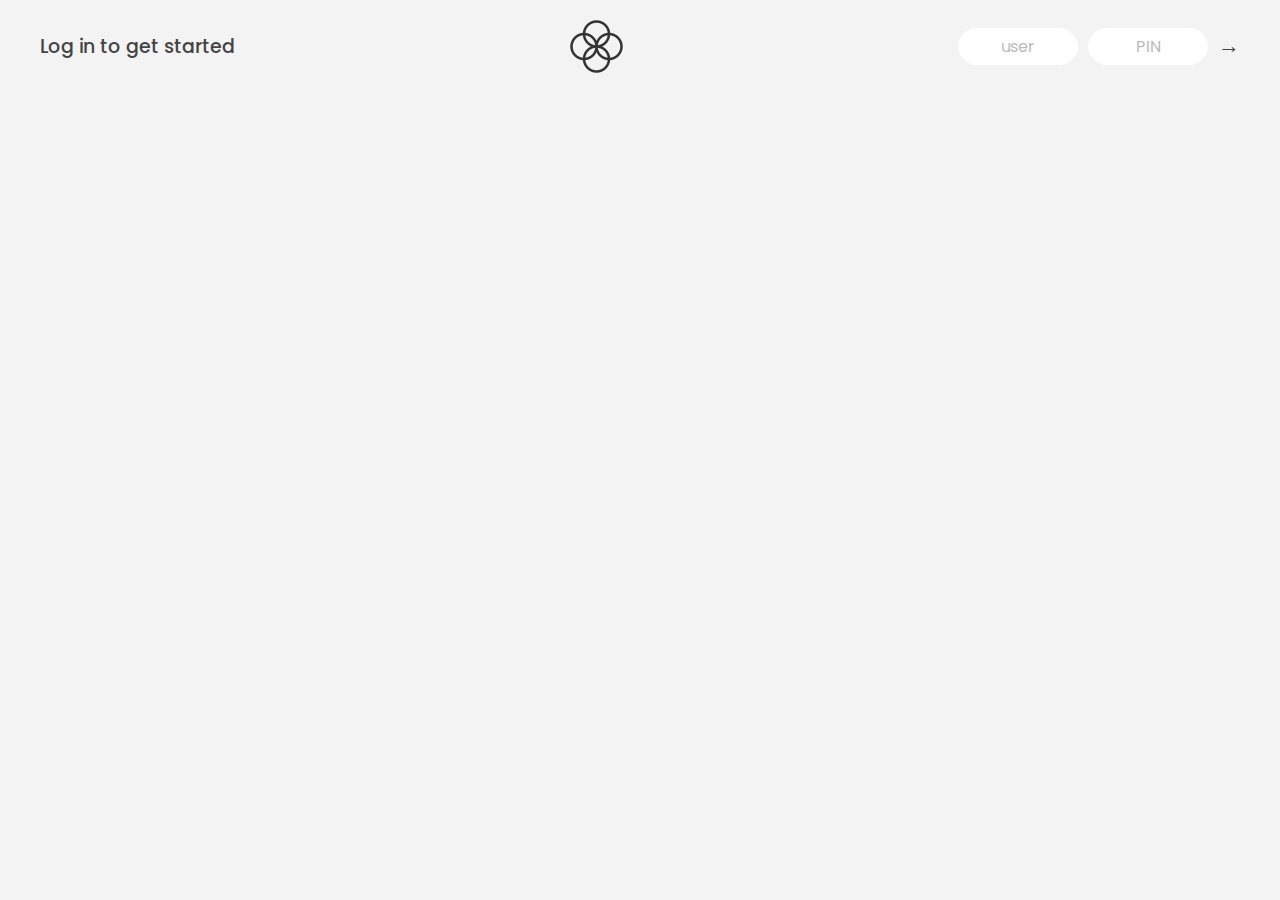
<file: AccountFlowTrackingApp/index.html>
<!DOCTYPE html>
<html lang="en">
  <head>
    <meta charset="UTF-8" />
    <meta name="viewport" content="width=device-width, initial-scale=1.0" />
    <meta http-equiv="X-UA-Compatible" content="ie=edge" />
    <link rel="shortcut icon" type="image/png" href="/icon.png" />

    <link
      href="https://fonts.googleapis.com/css?family=Poppins:400,500,600&display=swap"
      rel="stylesheet"
    />

    <link rel="stylesheet" href="main.css" />
    <title>Bankist</title>
  </head>
  <body>
    <!-- TOP NAVIGATION -->
    <nav>
      <p class="welcome">Log in to get started</p>
      <img src="logo.png" alt="Logo" class="logo" />
      <form class="login">
        <input
          type="text"
          placeholder="user"
          class="login__input login__input--user"
        />
        <!-- In practice, use type="password" -->
        <input
          type="text"
          placeholder="PIN"
          maxlength="4"
          class="login__input login__input--pin"
        />
        <button class="login__btn">&rarr;</button>
      </form>
    </nav>

    <main class="app">
      <!-- BALANCE -->
      <div class="balance">
        <div>
          <p class="balance__label">
            Current balance <span id="username"></span>
          </p>
          <p class="balance__date">
            As of <span class="date">05/03/2037</span>
          </p>
        </div>
        <p class="balance__value">0000€</p>
      </div>

      <!-- MOVEMENTS -->
      <div class="movements">
        <div class="movements__row">
          <div class="movements__type movements__type--deposit">2 deposit</div>
          <div class="movements__date">3 days ago</div>
          <div class="movements__value">4 000€</div>
        </div>
        <div class="movements__row">
          <div class="movements__type movements__type--withdrawal">
            1 withdrawal
          </div>
          <div class="movements__date">24/01/2037</div>
          <div class="movements__value">-378€</div>
        </div>
      </div>

      <!-- SUMMARY -->
      <div class="summary">
        <p class="summary__label">In</p>
        <p class="summary__value summary__value--in">0000€</p>
        <p class="summary__label">Out</p>
        <p class="summary__value summary__value--out">0000€</p>
        <p class="summary__label">Interest</p>
        <p class="summary__value summary__value--interest">0000€</p>
        <button class="btn--sort">&downarrow; SORT</button>
      </div>

      <!-- OPERATION: TRANSFERS -->
      <div class="operation operation--transfer">
        <h2>Transfer money</h2>
        <form class="form form--transfer">
          <input type="text" class="form__input form__input--to" />
          <input type="number" class="form__input form__input--amount" />
          <button class="form__btn form__btn--transfer">&rarr;</button>
          <label class="form__label">Transfer to</label>
          <label class="form__label">Amount</label>
        </form>
      </div>

      <!-- OPERATION: LOAN -->
      <div class="operation operation--loan">
        <h2>Request loan</h2>
        <form class="form form--loan">
          <input type="number" class="form__input form__input--loan-amount" />
          <button class="form__btn form__btn--loan">&rarr;</button>
          <label class="form__label form__label--loan">Amount</label>
        </form>
      </div>

      <!-- OPERATION: CLOSE -->
      <div class="operation operation--close">
        <h2>Close account</h2>
        <form class="form form--close">
          <input type="text" class="form__input form__input--user" />
          <input
            type="text"
            maxlength="6"
            class="form__input form__input--pin"
          />
          <button class="form__btn form__btn--close">&rarr;</button>
          <label class="form__label">Confirm user</label>
          <label class="form__label">Confirm PIN</label>
        </form>
      </div>

      <!-- LOGOUT TIMER -->
      <p class="logout-timer">
        You will be logged out in <span class="timer"></span>
      </p>
    </main>

    <!-- <footer>
      &copy; by Jonas Schmedtmann. Don't claim as your own :)
    </footer> -->

    <script src="main.js"></script>
  </body>
</html>
</file>
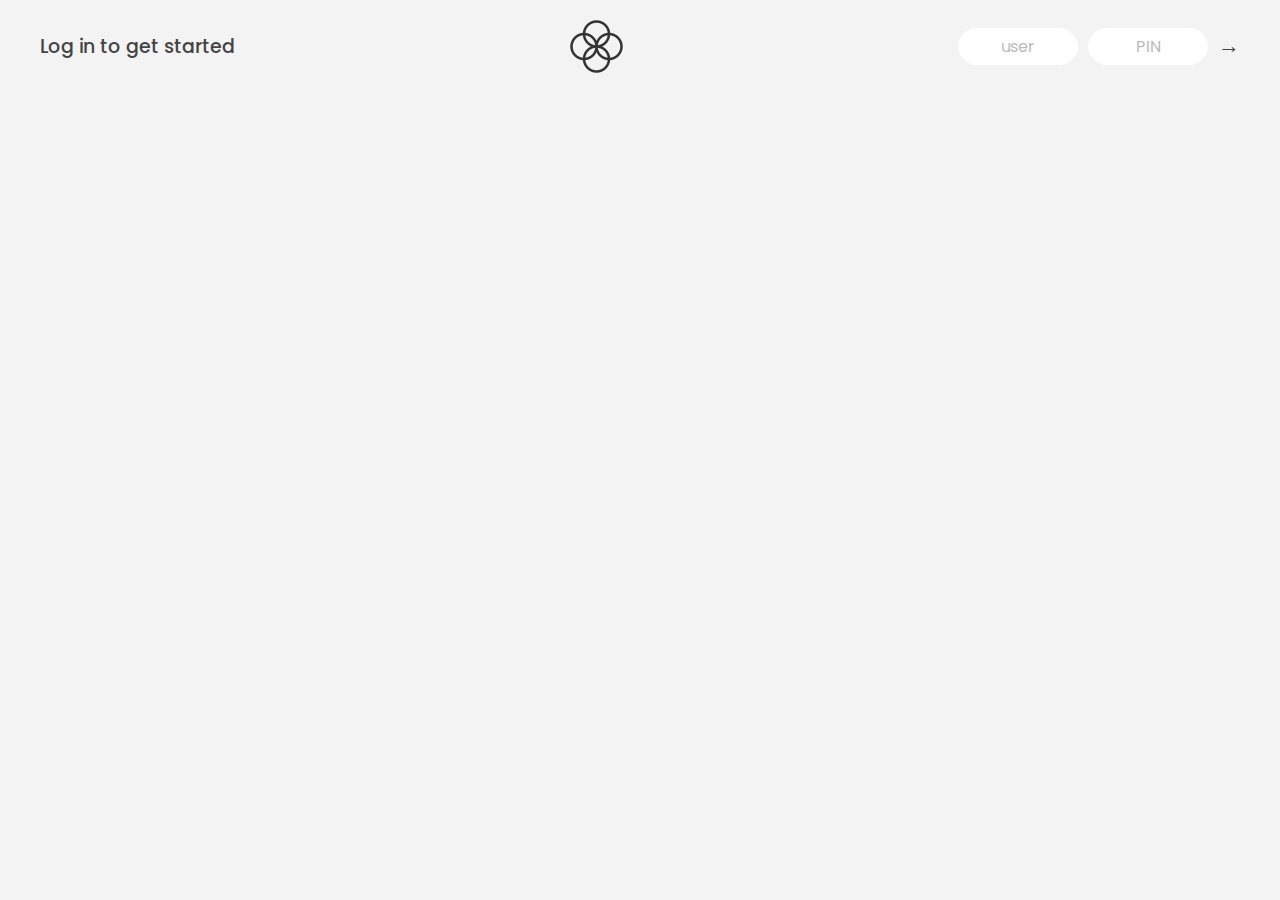
<file: BankingSystemJs/index.html>
<!DOCTYPE html>
<html lang="en">
  <head>
    <meta charset="UTF-8" />
    <meta name="viewport" content="width=device-width, initial-scale=1.0" />
    <meta http-equiv="X-UA-Compatible" content="ie=edge" />
    <link rel="shortcut icon" type="image/png" href="/icon.png" />

    <link
      href="https://fonts.googleapis.com/css?family=Poppins:400,500,600&display=swap"
      rel="stylesheet"
    />

    <link rel="stylesheet" href="main.css" />
    <title>Bankist</title>
  </head>
  <body>
    <!-- TOP NAVIGATION -->
    <nav>
      <p class="welcome">Log in to get started</p>
      <img src="logo.png" alt="Logo" class="logo" />
      <form class="login">
        <input
          type="text"
          placeholder="user"
          class="login__input login__input--user"
        />
        <!-- In practice, use type="password" -->
        <input
          type="text"
          placeholder="PIN"
          maxlength="4"
          class="login__input login__input--pin"
        />
        <button class="login__btn">&rarr;</button>
      </form>
    </nav>

    <main class="app">
      <!-- BALANCE -->
      <div class="balance">
        <div>
          <p class="balance__label">
            Current balance <span id="username"></span>
          </p>
          <p class="balance__date">
            As of <span class="date">05/03/2037</span>
          </p>
        </div>
        <p class="balance__value">0000€</p>
      </div>

      <!-- MOVEMENTS -->
      <div class="movements">
        <div class="movements__row">
          <div class="movements__type movements__type--deposit">2 deposit</div>
          <div class="movements__date">3 days ago</div>
          <div class="movements__value">4 000€</div>
        </div>
        <div class="movements__row">
          <div class="movements__type movements__type--withdrawal">
            1 withdrawal
          </div>
          <div class="movements__date">24/01/2037</div>
          <div class="movements__value">-378€</div>
        </div>
      </div>

      <!-- SUMMARY -->
      <div class="summary">
        <p class="summary__label">In</p>
        <p class="summary__value summary__value--in">0000€</p>
        <p class="summary__label">Out</p>
        <p class="summary__value summary__value--out">0000€</p>
        <p class="summary__label">Interest</p>
        <p class="summary__value summary__value--interest">0000€</p>
        <button class="btn--sort">&downarrow; SORT</button>
      </div>

      <!-- OPERATION: TRANSFERS -->
      <div class="operation operation--transfer">
        <h2>Transfer money</h2>
        <form class="form form--transfer">
          <input type="text" class="form__input form__input--to" />
          <input type="number" class="form__input form__input--amount" />
          <button class="form__btn form__btn--transfer">&rarr;</button>
          <label class="form__label">Transfer to</label>
          <label class="form__label">Amount</label>
        </form>
      </div>

      <!-- OPERATION: LOAN -->
      <div class="operation operation--loan">
        <h2>Request loan</h2>
        <form class="form form--loan">
          <input type="number" class="form__input form__input--loan-amount" />
          <button class="form__btn form__btn--loan">&rarr;</button>
          <label class="form__label form__label--loan">Amount</label>
        </form>
      </div>

      <!-- OPERATION: CLOSE -->
      <div class="operation operation--close">
        <h2>Close account</h2>
        <form class="form form--close">
          <input type="text" class="form__input form__input--user" />
          <input
            type="text"
            maxlength="6"
            class="form__input form__input--pin"
          />
          <button class="form__btn form__btn--close">&rarr;</button>
          <label class="form__label">Confirm user</label>
          <label class="form__label">Confirm PIN</label>
        </form>
      </div>

      <!-- LOGOUT TIMER -->
      <p class="logout-timer">
        You will be logged out in <span class="timer">05:00</span>
      </p>
    </main>

    <!-- <footer>
      &copy; by Jonas Schmedtmann. Don't claim as your own :)
    </footer> -->

    <script src="main.js"></script>
  </body>
</html>
</file>
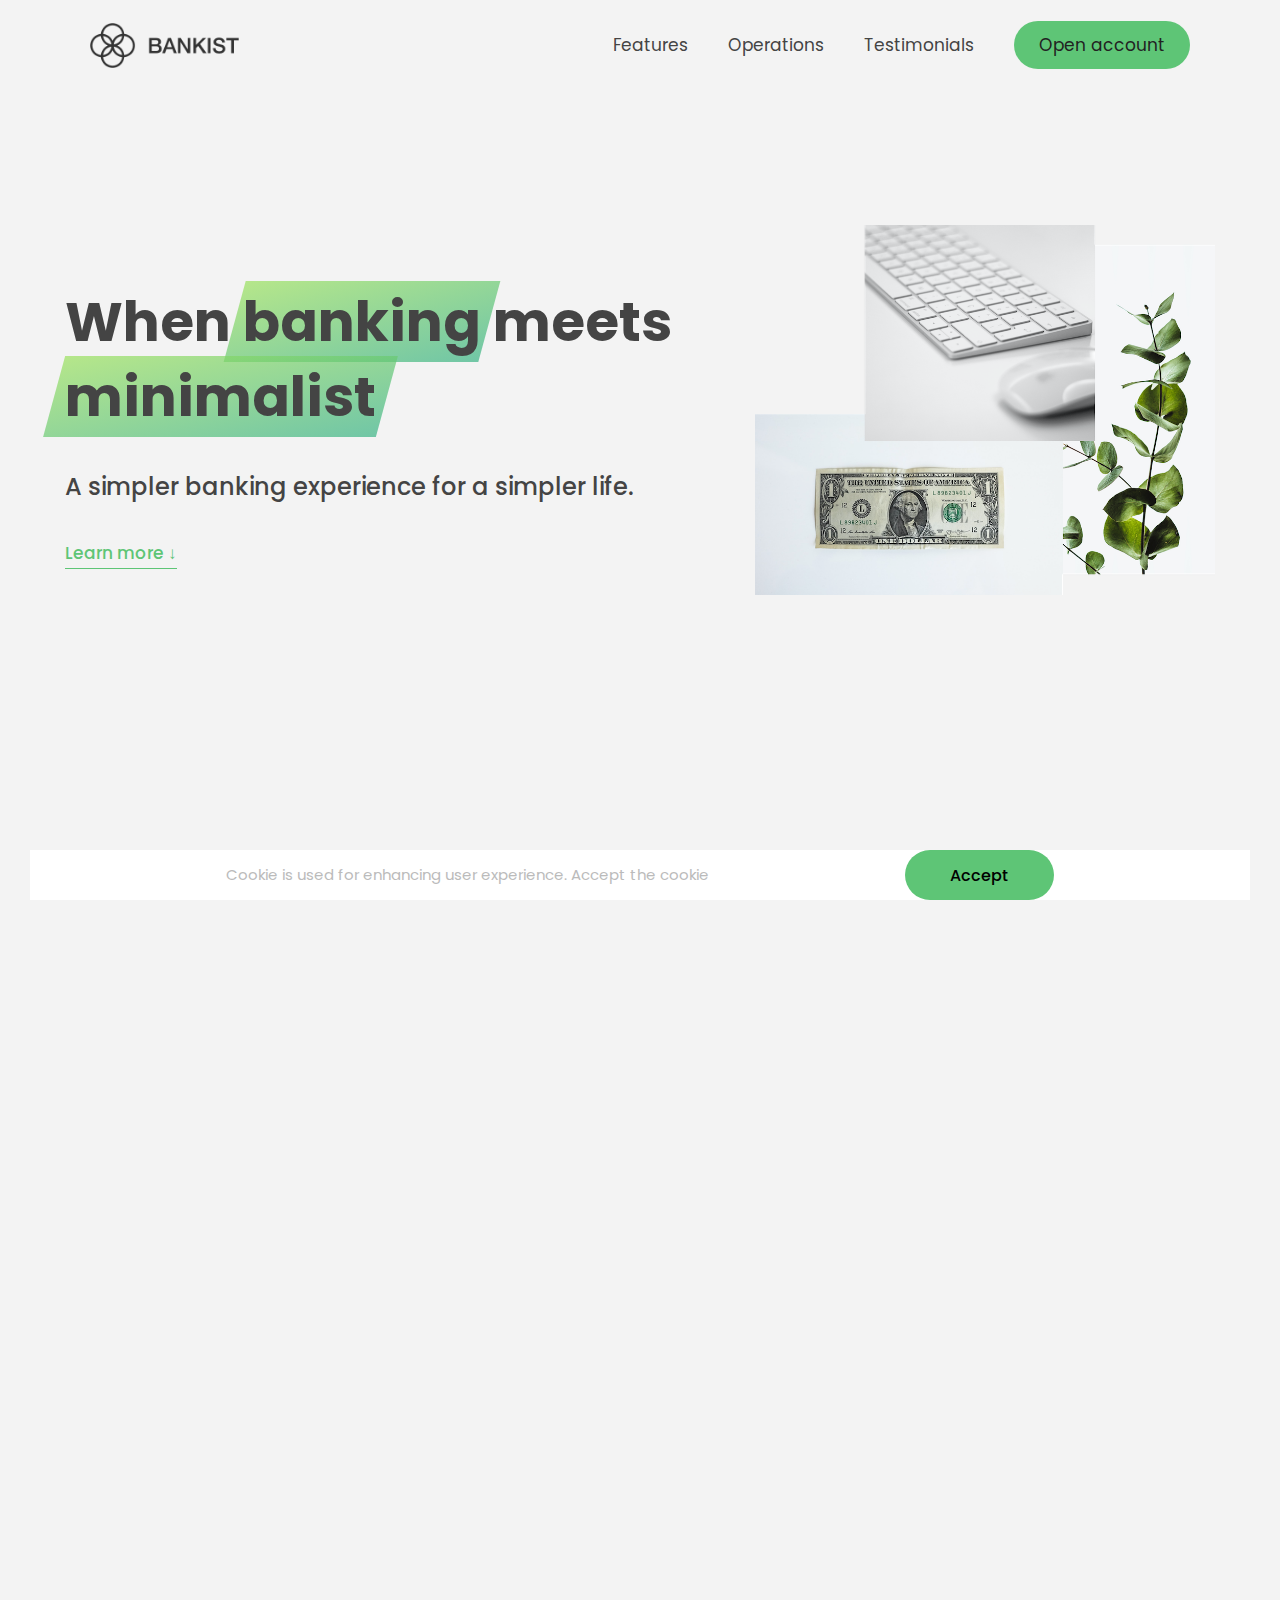
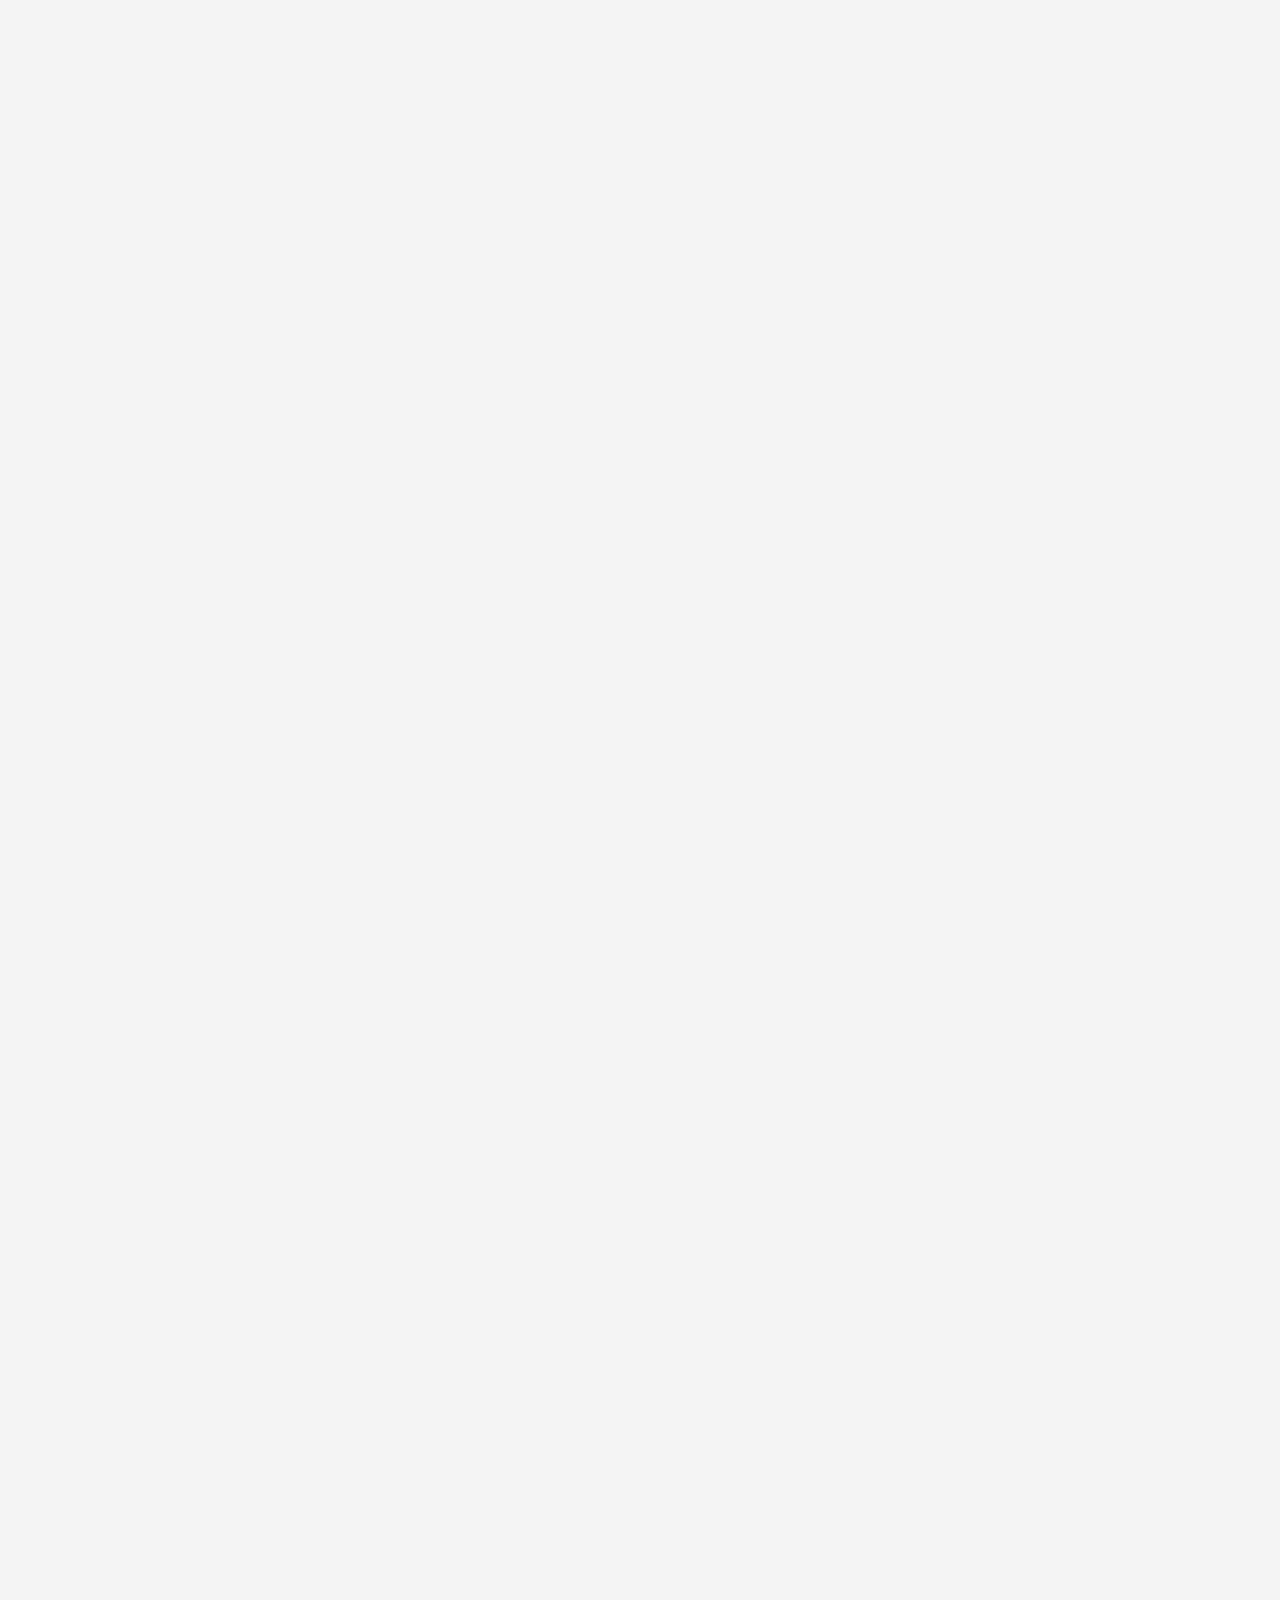
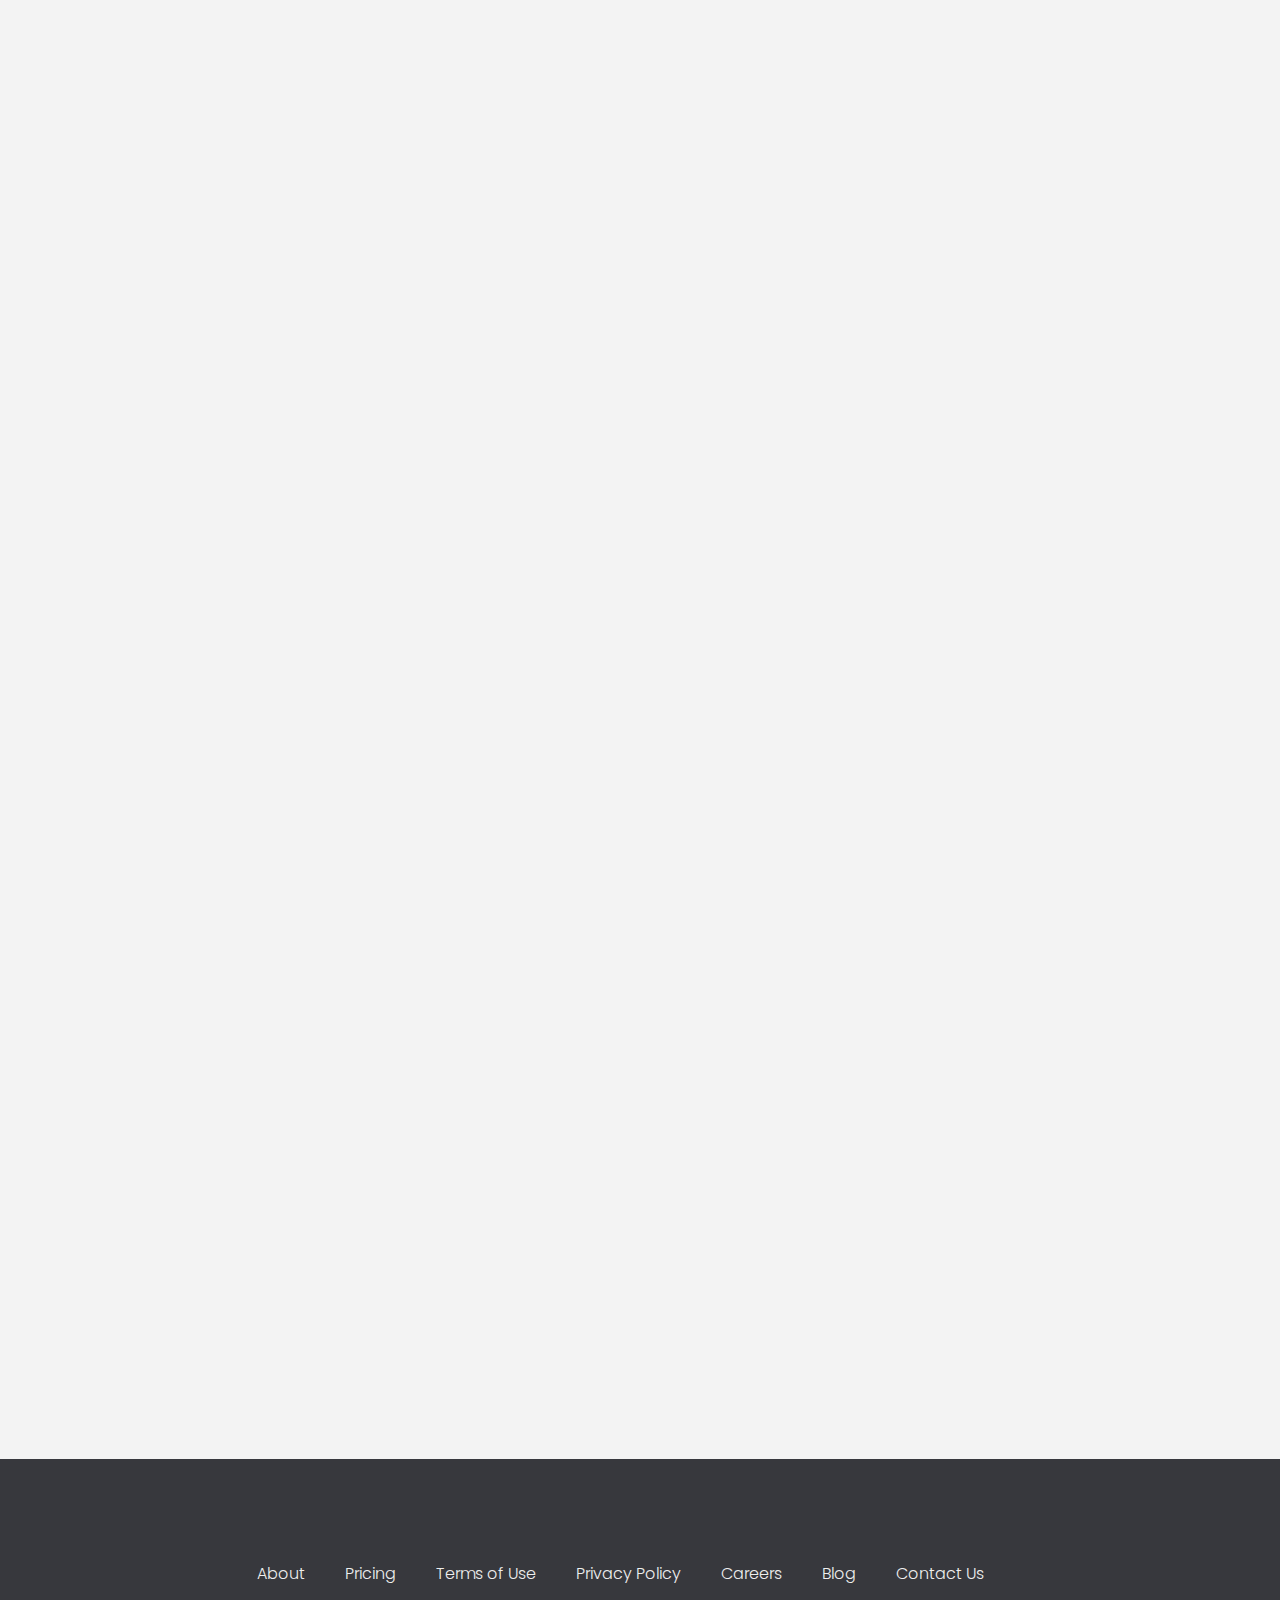
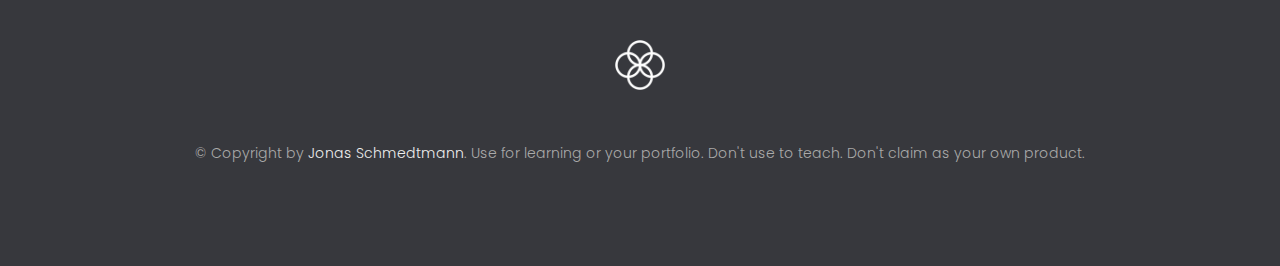
<file: BankistWebApp/index.html>
<!DOCTYPE html>
<html lang="en">
  <head>
    <meta charset="UTF-8" />
    <meta name="viewport" content="width=device-width, initial-scale=1.0" />
    <meta http-equiv="X-UA-Compatible" content="ie=edge" />
    <link rel="shortcut icon" type="image/png" href="img/icon.png" />

    <link
      href="https://fonts.googleapis.com/css?family=Poppins:300,400,500,600&display=swap"
      rel="stylesheet"
    />
    <link rel="stylesheet" href="main.css" />
    <title>Bankist | When Banking meets Minimalist</title>
  </head>
  <body>
    <header class="header">
      <nav class="nav">
        <img
          src="img/logo.png"
          alt="Bankist logo"
          class="nav__logo"
          id="logo"
        />
        <ul class="nav__links">
          <li class="nav__item">
            <a class="nav__link" href="#section--1">Features</a>
          </li>
          <li class="nav__item">
            <a class="nav__link" href="#section--2">Operations</a>
          </li>
          <li class="nav__item">
            <a class="nav__link" href="#section--3">Testimonials</a>
          </li>
          <li class="nav__item">
            <a class="nav__link nav__link--btn btn--show-modal" href="#"
              >Open account</a
            >
          </li>
        </ul>
      </nav>

      <div class="header__title">
        <h1>
          When
          <!-- Green highlight effect -->
          <span class="highlight">banking</span>
          meets<br />
          <span class="highlight">minimalist</span>
        </h1>
        <h4>A simpler banking experience for a simpler life.</h4>
        <button class="btn--text btn--scroll-to">Learn more &DownArrow;</button>
        <img
          src="img/hero.png"
          class="header__img"
          alt="Minimalist bank items"
        />
      </div>
    </header>

    <section class="section" id="section--1">
      <div class="section__title">
        <h2 class="section__description">Features</h2>
        <h3 class="section__header">
          Everything you need in a modern bank and more.
        </h3>
      </div>

      <div class="features">
        <img
          src="img/digital-lazy.jpg"
          data-src="img/digital.jpg"
          alt="Computer"
          class="features__img lazy-img"
        />
        <div class="features__feature">
          <div class="features__icon">
            <svg>
              <use xlink:href="img/icons.svg#icon-monitor"></use>
            </svg>
          </div>
          <h5 class="features__header">100% digital bank</h5>
          <p>
            Lorem ipsum dolor sit amet consectetur adipisicing elit. Unde alias
            sint quos? Accusantium a fugiat porro reiciendis saepe quibusdam
            debitis ducimus.
          </p>
        </div>

        <div class="features__feature">
          <div class="features__icon">
            <svg>
              <use xlink:href="img/icons.svg#icon-trending-up"></use>
            </svg>
          </div>
          <h5 class="features__header">Watch your money grow</h5>
          <p>
            Nesciunt quos autem dolorum voluptates cum dolores dicta fuga
            inventore ab? Nulla incidunt eius numquam sequi iste pariatur
            quibusdam!
          </p>
        </div>
        <img
          src="img/grow-lazy.jpg"
          data-src="img/grow.jpg"
          alt="Plant"
          class="features__img lazy-img"
        />

        <img
          src="img/card-lazy.jpg"
          data-src="img/card.jpg"
          alt="Credit card"
          class="features__img lazy-img"
        />
        <div class="features__feature">
          <div class="features__icon">
            <svg>
              <use xlink:href="img/icons.svg#icon-credit-card"></use>
            </svg>
          </div>
          <h5 class="features__header">Free debit card included</h5>
          <p>
            Quasi, fugit in cumque cupiditate reprehenderit debitis animi enim
            eveniet consequatur odit quam quos possimus assumenda dicta fuga
            inventore ab.
          </p>
        </div>
      </div>
    </section>

    <section class="section" id="section--2">
      <div class="section__title">
        <h2 class="section__description">Operations</h2>
        <h3 class="section__header">
          Everything as simple as possible, but no simpler.
        </h3>
      </div>

      <div class="operations">
        <div class="operations__tab-container">
          <button
            class="btn operations__tab operations__tab--1 operations__tab--active"
            data-tab="1"
          >
            <span>01</span>Instant Transfers
          </button>
          <button class="btn operations__tab operations__tab--2" data-tab="2">
            <span>02</span>Instant Loans
          </button>
          <button class="btn operations__tab operations__tab--3" data-tab="3">
            <span>03</span>Instant Closing
          </button>
        </div>
        <div
          class="operations__content operations__content--1 operations__content--active"
        >
          <div class="operations__icon operations__icon--1">
            <svg>
              <use xlink:href="img/icons.svg#icon-upload"></use>
            </svg>
          </div>
          <h5 class="operations__header">
            Tranfser money to anyone, instantly! No fees, no BS.
          </h5>
          <p>
            Lorem ipsum dolor sit amet, consectetur adipisicing elit, sed do
            eiusmod tempor incididunt ut labore et dolore magna aliqua. Ut enim
            ad minim veniam, quis nostrud exercitation ullamco laboris nisi ut
            aliquip ex ea commodo consequat.
          </p>
        </div>

        <div class="operations__content operations__content--2">
          <div class="operations__icon operations__icon--2">
            <svg>
              <use xlink:href="img/icons.svg#icon-home"></use>
            </svg>
          </div>
          <h5 class="operations__header">
            Buy a home or make your dreams come true, with instant loans.
          </h5>
          <p>
            Duis aute irure dolor in reprehenderit in voluptate velit esse
            cillum dolore eu fugiat nulla pariatur. Excepteur sint occaecat
            cupidatat non proident, sunt in culpa qui officia deserunt mollit
            anim id est laborum.
          </p>
        </div>
        <div class="operations__content operations__content--3">
          <div class="operations__icon operations__icon--3">
            <svg>
              <use xlink:href="img/icons.svg#icon-user-x"></use>
            </svg>
          </div>
          <h5 class="operations__header">
            No longer need your account? No problem! Close it instantly.
          </h5>
          <p>
            Excepteur sint occaecat cupidatat non proident, sunt in culpa qui
            officia deserunt mollit anim id est laborum. Ut enim ad minim
            veniam, quis nostrud exercitation ullamco laboris nisi ut aliquip ex
            ea commodo consequat.
          </p>
        </div>
      </div>
    </section>

    <section class="section" id="section--3">
      <div class="section__title section__title--testimonials">
        <h2 class="section__description">Not sure yet?</h2>
        <h3 class="section__header">
          Millions of Bankists are already making their lifes simpler.
        </h3>
      </div>

      <div class="slider">
        <div class="slide slide--1">
          <div class="testimonial">
            <h5 class="testimonial__header">Best financial decision ever!</h5>
            <blockquote class="testimonial__text">
              Lorem ipsum dolor sit, amet consectetur adipisicing elit.
              Accusantium quas quisquam non? Quas voluptate nulla minima
              deleniti optio ullam nesciunt, numquam corporis et asperiores
              laboriosam sunt, praesentium suscipit blanditiis. Necessitatibus
              id alias reiciendis, perferendis facere pariatur dolore veniam
              autem esse non voluptatem saepe provident nihil molestiae.
            </blockquote>
            <address class="testimonial__author">
              <img src="img/user-1.jpg" alt="" class="testimonial__photo" />
              <h6 class="testimonial__name">Aarav Lynn</h6>
              <p class="testimonial__location">San Francisco, USA</p>
            </address>
          </div>
        </div>

        <div class="slide slide--2">
          <div class="testimonial">
            <h5 class="testimonial__header">
              The last step to becoming a complete minimalist
            </h5>
            <blockquote class="testimonial__text">
              Quisquam itaque deserunt ullam, quia ea repellendus provident,
              ducimus neque ipsam modi voluptatibus doloremque, corrupti
              laborum. Incidunt numquam perferendis veritatis neque repellendus.
              Lorem, ipsum dolor sit amet consectetur adipisicing elit. Illo
              deserunt exercitationem deleniti.
            </blockquote>
            <address class="testimonial__author">
              <img src="img/user-2.jpg" alt="" class="testimonial__photo" />
              <h6 class="testimonial__name">Miyah Miles</h6>
              <p class="testimonial__location">London, UK</p>
            </address>
          </div>
        </div>

        <div class="slide slide--3">
          <div class="testimonial">
            <h5 class="testimonial__header">
              Finally free from old-school banks
            </h5>
            <blockquote class="testimonial__text">
              Debitis, nihil sit minus suscipit magni aperiam vel tenetur
              incidunt commodi architecto numquam omnis nulla autem,
              necessitatibus blanditiis modi similique quidem. Odio aliquam
              culpa dicta beatae quod maiores ipsa minus consequatur error sunt,
              deleniti saepe aliquid quos inventore sequi. Necessitatibus id
              alias reiciendis, perferendis facere.
            </blockquote>
            <address class="testimonial__author">
              <img src="img/user-3.jpg" alt="" class="testimonial__photo" />
              <h6 class="testimonial__name">Francisco Gomes</h6>
              <p class="testimonial__location">Lisbon, Portugal</p>
            </address>
          </div>
        </div>

        <!-- <div class="slide"><img src="img/img-1.jpg" alt="Photo 1" /></div>
        <div class="slide"><img src="img/img-2.jpg" alt="Photo 2" /></div>
        <div class="slide"><img src="img/img-3.jpg" alt="Photo 3" /></div>
        <div class="slide"><img src="img/img-4.jpg" alt="Photo 4" /></div> -->
        <button class="slider__btn slider__btn--left">&larr;</button>
        <button class="slider__btn slider__btn--right">&rarr;</button>
        <div class="dots"></div>
      </div>
    </section>

    <section class="section section--sign-up">
      <div class="section__title">
        <h3 class="section__header">
          The best day to join Bankist was one year ago. The second best is
          today!
        </h3>
      </div>
      <button class="btn btn--show-modal">Open your free account today!</button>
    </section>

    <footer class="footer">
      <ul class="footer__nav">
        <li class="footer__item">
          <a class="footer__link" href="#">About</a>
        </li>
        <li class="footer__item">
          <a class="footer__link" href="#">Pricing</a>
        </li>
        <li class="footer__item">
          <a class="footer__link" href="#">Terms of Use</a>
        </li>
        <li class="footer__item">
          <a class="footer__link" href="#">Privacy Policy</a>
        </li>
        <li class="footer__item">
          <a class="footer__link" href="#">Careers</a>
        </li>
        <li class="footer__item">
          <a class="footer__link" href="#">Blog</a>
        </li>
        <li class="footer__item">
          <a class="footer__link" href="#">Contact Us</a>
        </li>
      </ul>
      <img src="img/icon.png" alt="Logo" class="footer__logo" />
      <p class="footer__copyright">
        &copy; Copyright by
        <a
          class="footer__link twitter-link"
          target="_blank"
          href="https://twitter.com/jonasschmedtman"
          >Jonas Schmedtmann</a
        >. Use for learning or your portfolio. Don't use to teach. Don't claim
        as your own product.
      </p>
    </footer>

    <div class="modal hidden">
      <button class="btn--close-modal">&times;</button>
      <h2 class="modal__header">
        Open your bank account <br />
        in just <span class="highlight">5 minutes</span>
      </h2>
      <form class="modal__form">
        <label>First Name</label>
        <input type="text" />
        <label>Last Name</label>
        <input type="text" />
        <label>Email Address</label>
        <input type="email" />
        <button class="btn">Next step &rarr;</button>
      </form>
    </div>
    <div class="overlay hidden"></div>

    <script src="main.js"></script>
  </body>
</html>
</file>
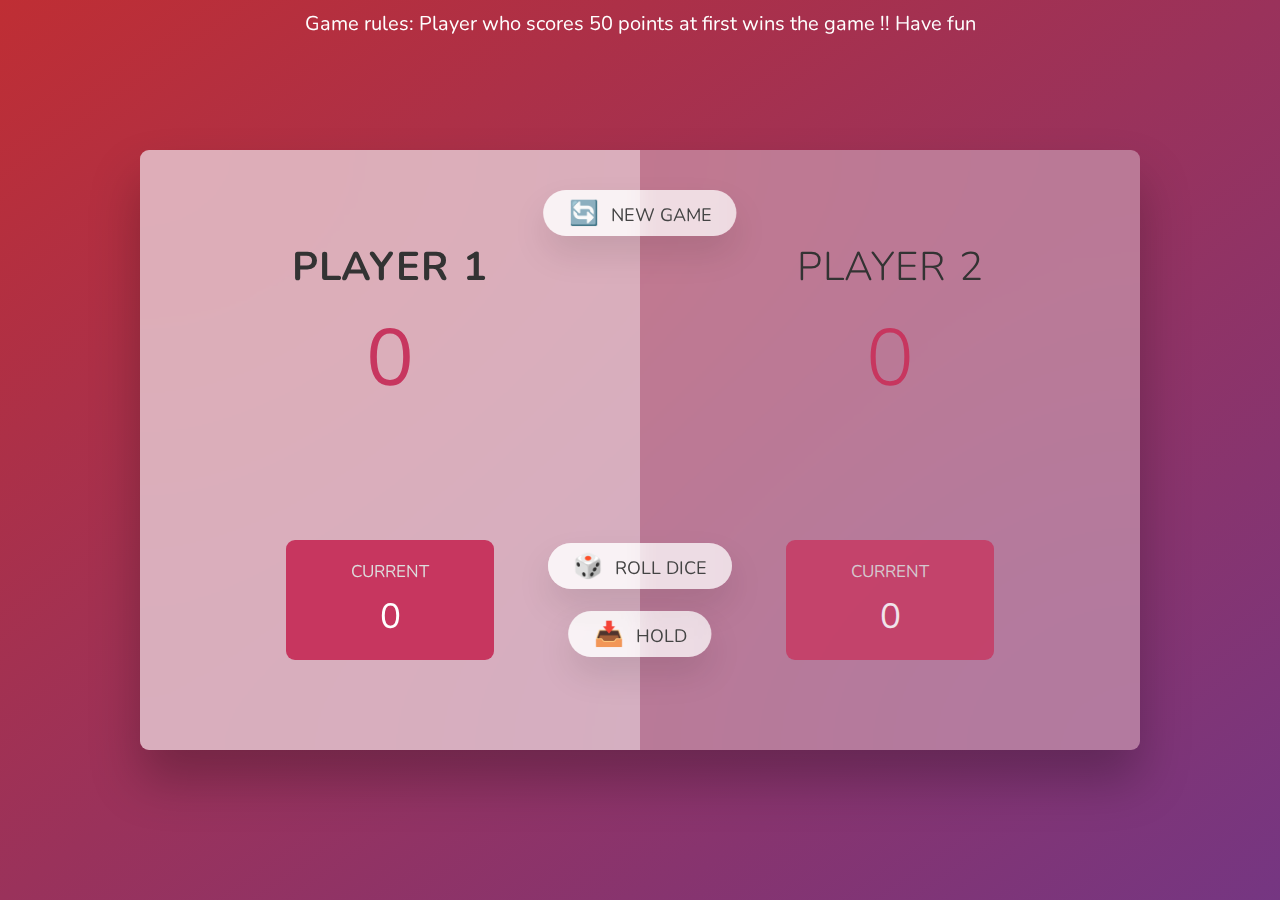
<file: Dice Game/Index.html>
<!DOCTYPE html>
<html lang="en">
  <head>
    <meta charset="UTF-8" />
    <meta name="viewport" content="width=device-width, initial-scale=1.0" />
    <meta http-equiv="X-UA-Compatible" content="ie=edge" />
    <link rel="stylesheet" href="main.css" />
    <title>Pig Game</title>
  </head>
  <body>
    <div class="game-info">
      Game rules: Player who scores 50 points at first wins the game !! Have fun
    </div>
    <main>
      <section class="player player--0 player--active">
        <h2 class="name" id="name--0">Player 1</h2>
        <p class="score" id="score--0">0</p>
        <div class="current">
          <p class="current-label">Current</p>
          <p class="current-score" id="current--0">0</p>
        </div>
      </section>
      <section class="player player--1">
        <h2 class="name" id="name--1">Player 2</h2>
        <p class="score" id="score--1">0</p>
        <div class="current">
          <p class="current-label">Current</p>
          <p class="current-score" id="current--1">0</p>
        </div>
      </section>

      <img src="dice-5.png" alt="Playing dice" class="dice hidden" />
      <button class="btn btn--new">🔄 New game</button>
      <button class="btn btn--roll">🎲 Roll dice</button>
      <button class="btn btn--hold">📥 Hold</button>
      <div class="overlay-div hidden"></div>
      <div class="winner-msg"></div>
    </main>
    <script src="main.js"></script>
  </body>
</html>
</file>
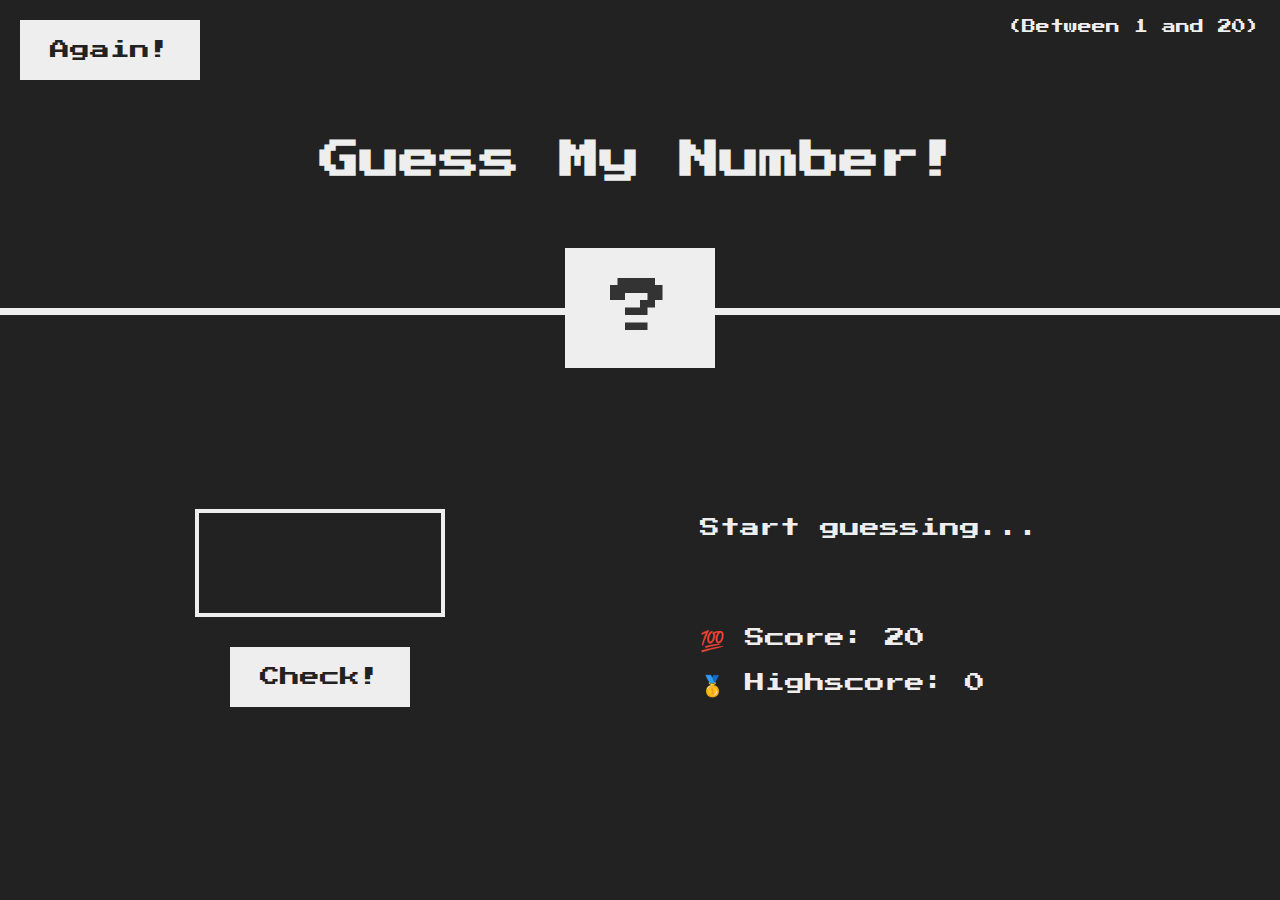
<file: Guess the number/index.html>
<!DOCTYPE html>
<html lang="en">
  <head>
    <meta charset="UTF-8" />
    <meta name="viewport" content="width=device-width, initial-scale=1.0" />
    <meta http-equiv="X-UA-Compatible" content="ie=edge" />
    <link rel="stylesheet" href="main.css" />
    <title>Guess My Number!</title>
  </head>
  <body>
    <header>
      <h1>Guess My Number!</h1>
      <p class="between">(Between 1 and 20)</p>
      <button class="btn again">Again!</button>
      <div class="number">?</div>
    </header>
    <main>
      <section class="left">
        <input type="number" class="guess" />
        <button class="btn check">Check!</button>
      </section>
      <section class="right">
        <p class="message">Start guessing...</p>
        <p class="label-score">💯 Score: <span class="score">20</span></p>
        <p class="label-highscore">
          🥇 Highscore: <span class="highscore">0</span>
        </p>
      </section>
    </main>
    <script src="main.js"></script>
  </body>
</html>
</file>
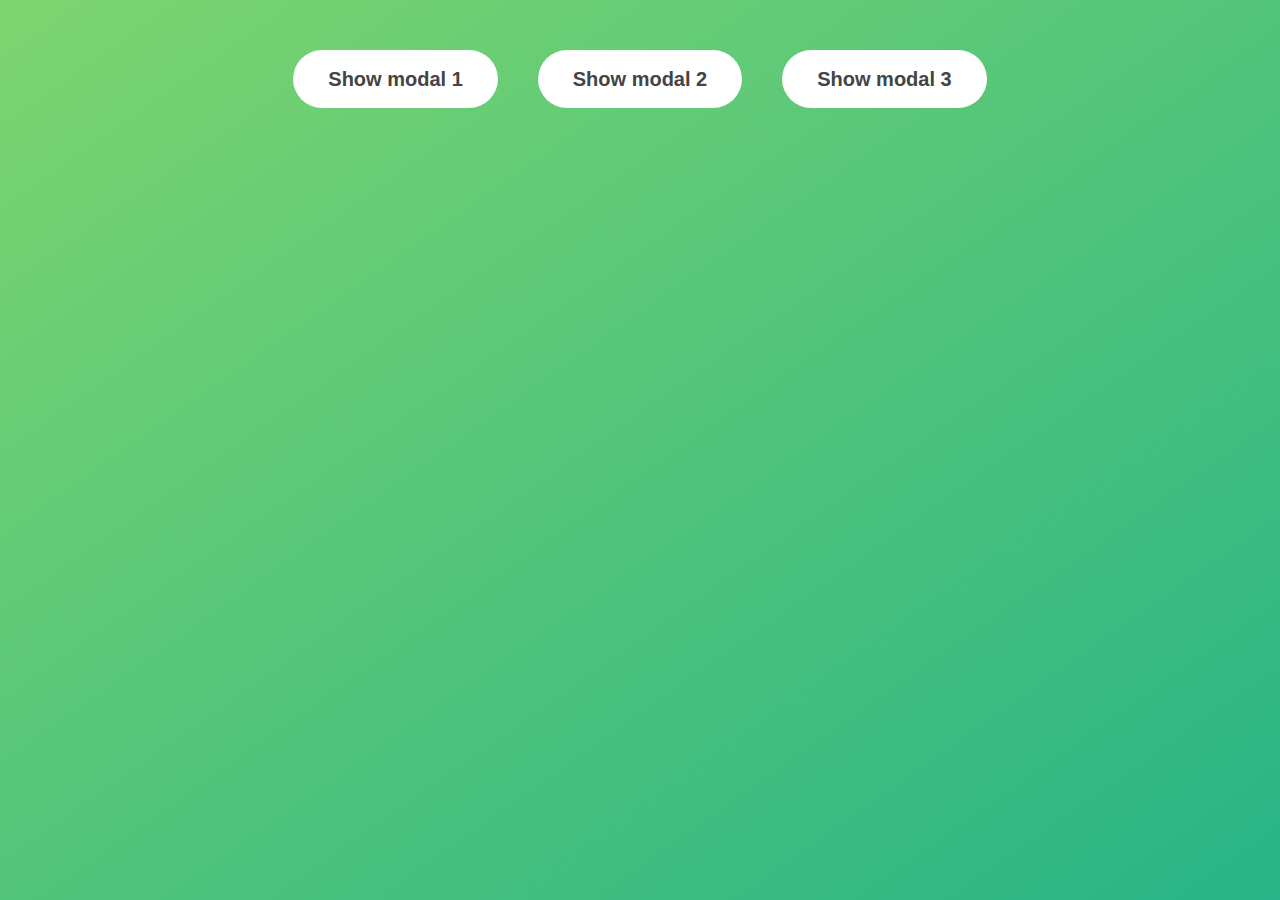
<file: Modal Popup/index.html>
<!DOCTYPE html>
<html lang="en">
  <head>
    <meta charset="UTF-8" />
    <meta name="viewport" content="width=device-width, initial-scale=1.0" />
    <meta http-equiv="X-UA-Compatible" content="ie=edge" />
    <link rel="stylesheet" href="main.css" />
    <title>Modal window</title>
  </head>
  <body>
    <button class="show-modal">Show modal 1</button>
    <button class="show-modal">Show modal 2</button>
    <button class="show-modal">Show modal 3</button>

    <div class="modal hidden">
      <button class="close-modal">&times;</button>
      <h1>I'm a modal window 😍</h1>
      <p>
        Lorem ipsum dolor sit amet, consectetur adipisicing elit, sed do eiusmod
        tempor incididunt ut labore et dolore magna aliqua. Ut enim ad minim
        veniam, quis nostrud exercitation ullamco laboris nisi ut aliquip ex ea
        commodo consequat. Duis aute irure dolor in reprehenderit in voluptate
        velit esse cillum dolore eu fugiat nulla pariatur. Excepteur sint
        occaecat cupidatat non proident, sunt in culpa qui officia deserunt
        mollit anim id est laborum.
      </p>
    </div>
    <div class="overlay hidden"></div>

    <script src="main.js"></script>
  </body>
</html>
</file>
<file: AccountFlowTrackingApp/main.css>
/*
 * Use this CSS to learn some intersting techniques,
 * in case you're wondering how I built the UI.
 * Have fun! 😁
 */

* {
  margin: 0;
  padding: 0;
  box-sizing: inherit;
}

html {
  font-size: 62.5%;
  box-sizing: border-box;
}

body {
  font-family: "Poppins", sans-serif;
  color: #444;
  background-color: #f3f3f3;
  height: 100vh;
  padding: 2rem;
}

nav {
  display: flex;
  justify-content: space-between;
  align-items: center;
  padding: 0 2rem;
}

.welcome {
  font-size: 1.9rem;
  font-weight: 500;
}

.logo {
  height: 5.25rem;
}

.login {
  display: flex;
}

.login__input {
  border: none;
  padding: 0.5rem 2rem;
  font-size: 1.6rem;
  font-family: inherit;
  text-align: center;
  width: 12rem;
  border-radius: 10rem;
  margin-right: 1rem;
  color: inherit;
  border: 1px solid #fff;
  transition: all 0.3s;
}

.login__input:focus {
  outline: none;
  border: 1px solid #ccc;
}

.login__input::placeholder {
  color: #bbb;
}

.login__btn {
  border: none;
  background: none;
  font-size: 2.2rem;
  color: inherit;
  cursor: pointer;
  transition: all 0.3s;
}

.login__btn:hover,
.login__btn:focus,
.btn--sort:hover,
.btn--sort:focus {
  outline: none;
  color: #777;
}

/* MAIN */
.app {
  position: relative;
  max-width: 100rem;
  margin: 4rem auto;
  display: grid;
  grid-template-columns: 4fr 3fr;
  grid-template-rows: auto repeat(3, 15rem) auto;
  gap: 2rem;

  /* NOTE This creates the fade in/out anumation */
  opacity: 0;
  transition: all 1s;
}

.balance {
  grid-column: 1 / span 2;
  display: flex;
  align-items: flex-end;
  justify-content: space-between;
  margin-bottom: 2rem;
}

.balance__label {
  font-size: 2.2rem;
  font-weight: 500;
  margin-bottom: -0.2rem;
}

.balance__date {
  font-size: 1.4rem;
  color: #888;
}

.balance__value {
  font-size: 4.5rem;
  font-weight: 400;
}

/* MOVEMENTS */
.movements {
  grid-row: 2 / span 3;
  background-color: #fff;
  border-radius: 1rem;
  overflow: scroll;
}

.movements__row {
  padding: 2.25rem 4rem;
  display: flex;
  align-items: center;
  border-bottom: 1px solid #eee;
}

.movements__type {
  font-size: 1.1rem;
  text-transform: uppercase;
  font-weight: 500;
  color: #fff;
  padding: 0.1rem 1rem;
  border-radius: 10rem;
  margin-right: 2rem;
}

.movements__date {
  font-size: 1.1rem;
  text-transform: uppercase;
  font-weight: 500;
  color: #666;
}

.movements__type--deposit {
  background-image: linear-gradient(to top left, #39b385, #9be15d);
}

.movements__type--withdrawal {
  background-image: linear-gradient(to top left, #e52a5a, #ff585f);
}

.movements__value {
  font-size: 1.7rem;
  margin-left: auto;
}

/* SUMMARY */
.summary {
  grid-row: 5 / 6;
  display: flex;
  align-items: baseline;
  padding: 0 0.3rem;
  margin-top: 1rem;
}

.summary__label {
  font-size: 1.2rem;
  font-weight: 500;
  text-transform: uppercase;
  margin-right: 0.8rem;
}

.summary__value {
  font-size: 2.2rem;
  margin-right: 2.5rem;
}

.summary__value--in,
.summary__value--interest {
  color: #66c873;
}

.summary__value--out {
  color: #f5465d;
}

.btn--sort {
  margin-left: auto;
  border: none;
  background: none;
  font-size: 1.3rem;
  font-weight: 500;
  cursor: pointer;
}

/* OPERATIONS */
.operation {
  border-radius: 1rem;
  padding: 3rem 4rem;
  color: #333;
}

.operation--transfer {
  background-image: linear-gradient(to top left, #ffb003, #ffcb03);
}

.operation--loan {
  background-image: linear-gradient(to top left, #39b385, #9be15d);
}

.operation--close {
  background-image: linear-gradient(to top left, #e52a5a, #ff585f);
}

h2 {
  margin-bottom: 1.5rem;
  font-size: 1.7rem;
  font-weight: 600;
  color: #333;
}

.form {
  display: grid;
  grid-template-columns: 2.5fr 2.5fr 1fr;
  grid-template-rows: auto auto;
  gap: 0.4rem 1rem;
}

/* Exceptions for interst */
.form.form--loan {
  grid-template-columns: 2.5fr 1fr 2.5fr;
}
.form__label--loan {
  grid-row: 2;
}
/* End exceptions */

.form__input {
  width: 100%;
  border: none;
  background-color: rgba(255, 255, 255, 0.4);
  font-family: inherit;
  font-size: 1.5rem;
  text-align: center;
  color: #333;
  padding: 0.3rem 1rem;
  border-radius: 0.7rem;
  transition: all 0.3s;
}

.form__input:focus {
  outline: none;
  background-color: rgba(255, 255, 255, 0.6);
}

.form__label {
  font-size: 1.3rem;
  text-align: center;
}

.form__btn {
  border: none;
  border-radius: 0.7rem;
  font-size: 1.8rem;
  background-color: #fff;
  cursor: pointer;
  transition: all 0.3s;
}

.form__btn:focus {
  outline: none;
  background-color: rgba(255, 255, 255, 0.8);
}

.logout-timer {
  padding: 0 0.3rem;
  margin-top: 1.9rem;
  text-align: right;
  font-size: 1.25rem;
}

.timer {
  font-weight: 600;
}
</file>
<file: BankingSystemJs/main.css>
/*
 * Use this CSS to learn some intersting techniques,
 * in case you're wondering how I built the UI.
 * Have fun! 😁
 */

* {
  margin: 0;
  padding: 0;
  box-sizing: inherit;
}

html {
  font-size: 62.5%;
  box-sizing: border-box;
}

body {
  font-family: "Poppins", sans-serif;
  color: #444;
  background-color: #f3f3f3;
  height: 100vh;
  padding: 2rem;
}

nav {
  display: flex;
  justify-content: space-between;
  align-items: center;
  padding: 0 2rem;
}

.welcome {
  font-size: 1.9rem;
  font-weight: 500;
}

.logo {
  height: 5.25rem;
}

.login {
  display: flex;
}

.login__input {
  border: none;
  padding: 0.5rem 2rem;
  font-size: 1.6rem;
  font-family: inherit;
  text-align: center;
  width: 12rem;
  border-radius: 10rem;
  margin-right: 1rem;
  color: inherit;
  border: 1px solid #fff;
  transition: all 0.3s;
}

.login__input:focus {
  outline: none;
  border: 1px solid #ccc;
}

.login__input::placeholder {
  color: #bbb;
}

.login__btn {
  border: none;
  background: none;
  font-size: 2.2rem;
  color: inherit;
  cursor: pointer;
  transition: all 0.3s;
}

.login__btn:hover,
.login__btn:focus,
.btn--sort:hover,
.btn--sort:focus {
  outline: none;
  color: #777;
}

/* MAIN */
.app {
  position: relative;
  max-width: 100rem;
  margin: 4rem auto;
  display: grid;
  grid-template-columns: 4fr 3fr;
  grid-template-rows: auto repeat(3, 15rem) auto;
  gap: 2rem;

  /* NOTE This creates the fade in/out anumation */
  opacity: 0;
  transition: all 1s;
}

.balance {
  grid-column: 1 / span 2;
  display: flex;
  align-items: flex-end;
  justify-content: space-between;
  margin-bottom: 2rem;
}

.balance__label {
  font-size: 2.2rem;
  font-weight: 500;
  margin-bottom: -0.2rem;
}

.balance__date {
  font-size: 1.4rem;
  color: #888;
}

.balance__value {
  font-size: 4.5rem;
  font-weight: 400;
}

/* MOVEMENTS */
.movements {
  grid-row: 2 / span 3;
  background-color: #fff;
  border-radius: 1rem;
  overflow: scroll;
}

.movements__row {
  padding: 2.25rem 4rem;
  display: flex;
  align-items: center;
  border-bottom: 1px solid #eee;
}

.movements__type {
  font-size: 1.1rem;
  text-transform: uppercase;
  font-weight: 500;
  color: #fff;
  padding: 0.1rem 1rem;
  border-radius: 10rem;
  margin-right: 2rem;
}

.movements__date {
  font-size: 1.1rem;
  text-transform: uppercase;
  font-weight: 500;
  color: #666;
}

.movements__type--deposit {
  background-image: linear-gradient(to top left, #39b385, #9be15d);
}

.movements__type--withdrawal {
  background-image: linear-gradient(to top left, #e52a5a, #ff585f);
}

.movements__value {
  font-size: 1.7rem;
  margin-left: auto;
}

/* SUMMARY */
.summary {
  grid-row: 5 / 6;
  display: flex;
  align-items: baseline;
  padding: 0 0.3rem;
  margin-top: 1rem;
}

.summary__label {
  font-size: 1.2rem;
  font-weight: 500;
  text-transform: uppercase;
  margin-right: 0.8rem;
}

.summary__value {
  font-size: 2.2rem;
  margin-right: 2.5rem;
}

.summary__value--in,
.summary__value--interest {
  color: #66c873;
}

.summary__value--out {
  color: #f5465d;
}

.btn--sort {
  margin-left: auto;
  border: none;
  background: none;
  font-size: 1.3rem;
  font-weight: 500;
  cursor: pointer;
}

/* OPERATIONS */
.operation {
  border-radius: 1rem;
  padding: 3rem 4rem;
  color: #333;
}

.operation--transfer {
  background-image: linear-gradient(to top left, #ffb003, #ffcb03);
}

.operation--loan {
  background-image: linear-gradient(to top left, #39b385, #9be15d);
}

.operation--close {
  background-image: linear-gradient(to top left, #e52a5a, #ff585f);
}

h2 {
  margin-bottom: 1.5rem;
  font-size: 1.7rem;
  font-weight: 600;
  color: #333;
}

.form {
  display: grid;
  grid-template-columns: 2.5fr 2.5fr 1fr;
  grid-template-rows: auto auto;
  gap: 0.4rem 1rem;
}

/* Exceptions for interst */
.form.form--loan {
  grid-template-columns: 2.5fr 1fr 2.5fr;
}
.form__label--loan {
  grid-row: 2;
}
/* End exceptions */

.form__input {
  width: 100%;
  border: none;
  background-color: rgba(255, 255, 255, 0.4);
  font-family: inherit;
  font-size: 1.5rem;
  text-align: center;
  color: #333;
  padding: 0.3rem 1rem;
  border-radius: 0.7rem;
  transition: all 0.3s;
}

.form__input:focus {
  outline: none;
  background-color: rgba(255, 255, 255, 0.6);
}

.form__label {
  font-size: 1.3rem;
  text-align: center;
}

.form__btn {
  border: none;
  border-radius: 0.7rem;
  font-size: 1.8rem;
  background-color: #fff;
  cursor: pointer;
  transition: all 0.3s;
}

.form__btn:focus {
  outline: none;
  background-color: rgba(255, 255, 255, 0.8);
}

.logout-timer {
  padding: 0 0.3rem;
  margin-top: 1.9rem;
  text-align: right;
  font-size: 1.25rem;
}

.timer {
  font-weight: 600;
}
</file>
<file: BankistWebApp/main.css>
/* The page is NOT responsive. You can implement responsiveness yourself if you wanna have some fun 😃 */

:root {
  --color-primary: #5ec576;
  --color-secondary: #ffcb03;
  --color-tertiary: #ff585f;
  --color-primary-darker: #4bbb7d;
  --color-secondary-darker: #ffbb00;
  --color-tertiary-darker: #fd424b;
  --color-primary-opacity: #5ec5763a;
  --color-secondary-opacity: #ffcd0331;
  --color-tertiary-opacity: #ff58602d;
  --gradient-primary: linear-gradient(to top left, #39b385, #9be15d);
  --gradient-secondary: linear-gradient(to top left, #ffb003, #ffcb03);
}

* {
  margin: 0;
  padding: 0;
  box-sizing: inherit;
}

html {
  font-size: 62.5%;
  box-sizing: border-box;
}

body {
  font-family: "Poppins", sans-serif;
  font-weight: 300;
  color: #444;
  line-height: 1.9;
  background-color: #f3f3f3;
}

/* GENERAL ELEMENTS */
.section {
  padding: 15rem 3rem;
  border-top: 1px solid #ddd;

  transition: transform 1s, opacity 1s;
}

.section--hidden {
  opacity: 0;
  transform: translateY(8rem);
}

.section__title {
  max-width: 80rem;
  margin: 0 auto 8rem auto;
}

.section__description {
  font-size: 1.8rem;
  font-weight: 600;
  text-transform: uppercase;
  color: var(--color-primary);
  margin-bottom: 1rem;
}

.section__header {
  font-size: 4rem;
  line-height: 1.3;
  font-weight: 500;
}

.btn {
  display: inline-block;
  background-color: var(--color-primary);
  font-size: 1.6rem;
  font-family: inherit;
  font-weight: 500;
  border: none;
  padding: 1.25rem 4.5rem;
  border-radius: 10rem;
  cursor: pointer;
  transition: all 0.3s;
}

.btn:hover {
  background-color: var(--color-primary-darker);
}

.btn--text {
  display: inline-block;
  background: none;
  font-size: 1.7rem;
  font-family: inherit;
  font-weight: 500;
  color: var(--color-primary);
  border: none;
  border-bottom: 1px solid currentColor;
  padding-bottom: 2px;
  cursor: pointer;
  transition: all 0.3s;
}

p {
  color: #666;
}

/* This is BAD for accessibility! Don't do in the real world! */
button:focus {
  outline: none;
}

img {
  transition: filter 0.5s;
}

.lazy-img {
  filter: blur(20px);
}

/* NAVIGATION */
.nav {
  display: flex;
  justify-content: space-between;
  align-items: center;
  height: 9rem;
  width: 100%;
  padding: 0 6rem;
  z-index: 100;
}

/* nav and stickly class at the same time */
.nav.sticky {
  position: fixed;
  background-color: rgba(255, 255, 255, 0.95);
}

.nav__logo {
  height: 4.5rem;
  transition: all 0.3s;
}

.nav__links {
  display: flex;
  align-items: center;
  list-style: none;
}

.nav__item {
  margin-left: 4rem;
}

.nav__link:link,
.nav__link:visited {
  font-size: 1.7rem;
  font-weight: 400;
  color: inherit;
  text-decoration: none;
  display: block;
  transition: all 0.3s;
}

.nav__link--btn:link,
.nav__link--btn:visited {
  padding: 0.8rem 2.5rem;
  border-radius: 3rem;
  background-color: var(--color-primary);
  color: #222;
}

.nav__link--btn:hover,
.nav__link--btn:active {
  color: inherit;
  background-color: var(--color-primary-darker);
  color: #333;
}

/* HEADER */
.header {
  padding: 0 3rem;
  height: 100vh;
  display: flex;
  flex-direction: column;
  align-items: center;
}

.header__title {
  flex: 1;

  max-width: 115rem;
  display: grid;
  grid-template-columns: 3fr 2fr;
  row-gap: 3rem;
  align-content: center;
  justify-content: center;

  align-items: start;
  justify-items: start;
}

h1 {
  font-size: 5.5rem;
  line-height: 1.35;
}

h4 {
  font-size: 2.4rem;
  font-weight: 500;
}

.header__img {
  width: 100%;
  grid-column: 2 / 3;
  grid-row: 1 / span 4;
  transform: translateY(-6rem);
}

.highlight {
  position: relative;
}

.highlight::after {
  display: block;
  content: "";
  position: absolute;
  bottom: 0;
  left: 0;
  height: 100%;
  width: 100%;
  z-index: -1;
  opacity: 0.7;
  transform: scale(1.07, 1.05) skewX(-15deg);
  background-image: var(--gradient-primary);
}

/* FEATURES */
.features {
  display: grid;
  grid-template-columns: 1fr 1fr;
  gap: 4rem;
  margin: 0 12rem;
}

.features__img {
  width: 100%;
}

.features__feature {
  align-self: center;
  justify-self: center;
  width: 70%;
  font-size: 1.5rem;
}

.features__icon {
  display: flex;
  align-items: center;
  justify-content: center;
  background-color: var(--color-primary-opacity);
  height: 5.5rem;
  width: 5.5rem;
  border-radius: 50%;
  margin-bottom: 2rem;
}

.features__icon svg {
  height: 2.5rem;
  width: 2.5rem;
  fill: var(--color-primary);
}

.features__header {
  font-size: 2rem;
  margin-bottom: 1rem;
}

/* OPERATIONS */
.operations {
  max-width: 100rem;
  margin: 12rem auto 0 auto;

  background-color: #fff;
}

.operations__tab-container {
  display: flex;
  justify-content: center;
}

.operations__tab {
  margin-right: 2.5rem;
  transform: translateY(-50%);
}

.operations__tab span {
  margin-right: 1rem;
  font-weight: 600;
  display: inline-block;
}

.operations__tab--1 {
  background-color: var(--color-secondary);
}

.operations__tab--1:hover {
  background-color: var(--color-secondary-darker);
}

.operations__tab--3 {
  background-color: var(--color-tertiary);
  margin: 0;
}

.operations__tab--3:hover {
  background-color: var(--color-tertiary-darker);
}

.operations__tab--active {
  transform: translateY(-66%);
}

.operations__content {
  display: none;

  /* JUST PRESENTATIONAL */
  font-size: 1.7rem;
  padding: 2.5rem 7rem 6.5rem 7rem;
}

.operations__content--active {
  display: grid;
  grid-template-columns: 7rem 1fr;
  column-gap: 3rem;
  row-gap: 0.5rem;
}

.operations__header {
  font-size: 2.25rem;
  font-weight: 500;
  align-self: center;
}

.operations__icon {
  display: flex;
  align-items: center;
  justify-content: center;
  height: 7rem;
  width: 7rem;
  border-radius: 50%;
}

.operations__icon svg {
  height: 2.75rem;
  width: 2.75rem;
}

.operations__content p {
  grid-column: 2;
}

.operations__icon--1 {
  background-color: var(--color-secondary-opacity);
}
.operations__icon--2 {
  background-color: var(--color-primary-opacity);
}
.operations__icon--3 {
  background-color: var(--color-tertiary-opacity);
}
.operations__icon--1 svg {
  fill: var(--color-secondary-darker);
}
.operations__icon--2 svg {
  fill: var(--color-primary);
}
.operations__icon--3 svg {
  fill: var(--color-tertiary);
}

/* SLIDER */
.slider {
  max-width: 100rem;
  height: 50rem;
  margin: 0 auto;
  position: relative;

  /* IN THE END */
  overflow: hidden;
}

.slide {
  position: absolute;
  top: 0;
  width: 100%;
  height: 50rem;

  display: flex;
  align-items: center;
  justify-content: center;

  /* THIS creates the animation! */
  transition: transform 1s;
}

.slide > img {
  /* Only for images that have different size than slide */
  width: 100%;
  height: 100%;
  object-fit: cover;
}

.slider__btn {
  position: absolute;
  top: 50%;
  z-index: 10;

  border: none;
  background: rgba(255, 255, 255, 0.7);
  font-family: inherit;
  color: #333;
  border-radius: 50%;
  height: 5.5rem;
  width: 5.5rem;
  font-size: 3.25rem;
  cursor: pointer;
}

.slider__btn--left {
  left: 6%;
  transform: translate(-50%, -50%);
}

.slider__btn--right {
  right: 6%;
  transform: translate(50%, -50%);
}

.dots {
  position: absolute;
  bottom: 5%;
  left: 50%;
  transform: translateX(-50%);
  display: flex;
}

.dots__dot {
  border: none;
  background-color: #b9b9b9;
  opacity: 0.7;
  height: 1rem;
  width: 1rem;
  border-radius: 50%;
  margin-right: 1.75rem;
  cursor: pointer;
  transition: all 0.5s;

  /* Only necessary when overlying images */
  /* box-shadow: 0 0.6rem 1.5rem rgba(0, 0, 0, 0.7); */
}

.dots__dot:last-child {
  margin: 0;
}

.dots__dot--active {
  /* background-color: #fff; */
  background-color: #888;
  opacity: 1;
}

/* TESTIMONIALS */
.testimonial {
  width: 65%;
  position: relative;
}

.testimonial::before {
  content: "\201C";
  position: absolute;
  top: -5.7rem;
  left: -6.8rem;
  line-height: 1;
  font-size: 20rem;
  font-family: inherit;
  color: var(--color-primary);
  z-index: -1;
}

.testimonial__header {
  font-size: 2.25rem;
  font-weight: 500;
  margin-bottom: 1.5rem;
}

.testimonial__text {
  font-size: 1.7rem;
  margin-bottom: 3.5rem;
  color: #666;
}

.testimonial__author {
  margin-left: 3rem;
  font-style: normal;

  display: grid;
  grid-template-columns: 6.5rem 1fr;
  column-gap: 2rem;
}

.testimonial__photo {
  grid-row: 1 / span 2;
  width: 6.5rem;
  border-radius: 50%;
}

.testimonial__name {
  font-size: 1.7rem;
  font-weight: 500;
  align-self: end;
  margin: 0;
}

.testimonial__location {
  font-size: 1.5rem;
}

.section__title--testimonials {
  margin-bottom: 4rem;
}

/* SIGNUP */
.section--sign-up {
  background-color: #37383d;
  border-top: none;
  border-bottom: 1px solid #444;
  text-align: center;
  padding: 10rem 3rem;
}

.section--sign-up .section__header {
  color: #fff;
  text-align: center;
}

.section--sign-up .section__title {
  margin-bottom: 6rem;
}

.section--sign-up .btn {
  font-size: 1.9rem;
  padding: 2rem 5rem;
}

/* FOOTER */
.footer {
  padding: 10rem 3rem;
  background-color: #37383d;
}

.footer__nav {
  list-style: none;
  display: flex;
  justify-content: center;
  margin-bottom: 5rem;
}

.footer__item {
  margin-right: 4rem;
}

.footer__link {
  font-size: 1.6rem;
  color: #eee;
  text-decoration: none;
}

.footer__logo {
  height: 5rem;
  display: block;
  margin: 0 auto;
  margin-bottom: 5rem;
}

.footer__copyright {
  font-size: 1.4rem;
  color: #aaa;
  text-align: center;
}

.footer__copyright .footer__link {
  font-size: 1.4rem;
}

/* MODAL WINDOW */
.modal {
  position: fixed;
  top: 50%;
  left: 50%;
  transform: translate(-50%, -50%);
  max-width: 60rem;
  background-color: #f3f3f3;
  padding: 5rem 6rem;
  box-shadow: 0 4rem 6rem rgba(0, 0, 0, 0.3);
  z-index: 1000;
  transition: all 0.5s;
}

.overlay {
  position: fixed;
  top: 0;
  left: 0;
  width: 100%;
  height: 100%;
  background-color: rgba(0, 0, 0, 0.5);
  backdrop-filter: blur(4px);
  z-index: 100;
  transition: all 0.5s;
}

.modal__header {
  font-size: 3.25rem;
  margin-bottom: 4.5rem;
  line-height: 1.5;
}

.modal__form {
  margin: 0 3rem;
  display: grid;
  grid-template-columns: 1fr 2fr;
  align-items: center;
  gap: 2.5rem;
}

.modal__form label {
  font-size: 1.7rem;
  font-weight: 500;
}

.modal__form input {
  font-size: 1.7rem;
  padding: 1rem 1.5rem;
  border: 1px solid #ddd;
  border-radius: 0.5rem;
}

.modal__form button {
  grid-column: 1 / span 2;
  justify-self: center;
  margin-top: 1rem;
}

.btn--close-modal {
  font-family: inherit;
  color: inherit;
  position: absolute;
  top: 0.5rem;
  right: 2rem;
  font-size: 4rem;
  cursor: pointer;
  border: none;
  background: none;
}

.btn--close-cookie {
  font-family: inherit;
  color: inherit;
  position: absolute;
  top: 0.5rem;
  right: 2rem;
  font-size: 4rem;
  cursor: pointer;
  border: none;
  background: blue;
}

.hidden {
  visibility: hidden;
  opacity: 0;
}

/* COOKIE MESSAGE */
.cookie-message {
  display: flex;
  align-items: center;
  justify-content: space-evenly;
  width: 100%;
  background-color: white;
  color: #bbb;
  font-size: 1.5rem;
  font-weight: 400;
}
</file>
<file: Dice Game/main.css>
@import url("https://fonts.googleapis.com/css2?family=Nunito&display=swap");
* {
  margin: 0;
  padding: 0;
  box-sizing: inherit;
}

html {
  font-size: 62.5%;
  box-sizing: border-box;
}
body {
  font-family: "Nunito", sans-serif;
  font-weight: 400;
  height: 100vh;
  color: #333;
  background-image: linear-gradient(to top left, #753682 0%, #bf2e34 100%);
  display: flex;
  align-items: center;
  justify-content: center;
}
main {
  position: relative;
  width: 100rem;
  height: 60rem;
  background-color: rgba(255, 255, 255, 0.35);
  backdrop-filter: blur(200px);
  filter: blur();
  box-shadow: 0 3rem 5rem rgba(0, 0, 0, 0.25);
  border-radius: 9px;
  overflow: hidden;
  display: flex;
}
.player {
  flex: 50%;
  padding: 9rem;
  display: flex;
  flex-direction: column;
  align-items: center;
  transition: all 0.75s;
}

/* ELEMENTS */
.name {
  position: relative;
  font-size: 4rem;
  text-transform: uppercase;
  letter-spacing: 1px;
  word-spacing: 2px;
  font-weight: 300;
  margin-bottom: 1rem;
}
.score {
  font-size: 8rem;
  font-weight: 300;
  color: #c7365f;
  margin-bottom: auto;
}
.player--active {
  background-color: rgba(255, 255, 255, 0.4);
}
.player--active .name {
  font-weight: 700;
}
.player--active .score {
  font-weight: 400;
}

.player--active .current {
  opacity: 1;
}

.current {
  background-color: #c7365f;
  opacity: 0.8;
  border-radius: 9px;
  color: #fff;
  width: 65%;
  padding: 2rem;
  text-align: center;
  transition: all 0.75s;
}

.current-label {
  text-transform: uppercase;
  margin-bottom: 1rem;
  font-size: 1.7rem;
  color: #ddd;
}

.current-score {
  font-size: 3.5rem;
}

.btn {
  position: absolute;
  left: 50%;
  transform: translateX(-50%);
  color: #444;
  background: none;
  border: none;
  font-family: inherit;
  font-size: 1.8rem;
  text-transform: uppercase;
  cursor: pointer;
  font-weight: 400;
  transition: all 0.2s;

  background-color: white;
  background-color: rgba(255, 255, 255, 0.6);
  backdrop-filter: blur(10px);

  padding: 0.7rem 2.5rem;
  border-radius: 50rem;
  box-shadow: 0 1.75rem 3.5rem rgba(0, 0, 0, 0.1);
}

.btn::first-letter {
  font-size: 2.4rem;
  display: inline-block;
  margin-right: 0.7rem;
}
.btn--new {
  top: 4rem;
  z-index: 10;
}
.btn--roll {
  top: 39.3rem;
}
.btn--hold {
  top: 46.1rem;
}

.btn:active {
  transform: translate(-50%, 3px);
  box-shadow: 0 1rem 2rem rgba(0, 0, 0, 0.15);
}

.btn:focus {
  outline: none;
}
.dice {
  position: absolute;
  left: 50%;
  top: 16.5rem;
  transform: translateX(-50%);
  height: 10rem;
  box-shadow: 0 2rem 5rem rgba(0, 0, 0, 0.2);
}
.player--winner {
  background-color: #2f2f2f;
}

.player--winner .name {
  font-weight: 700;
  color: #c7365f;
}

.hidden {
  display: none;
}

.winner {
  width: 700px;
  height: 200px;
  background-color: rgba(18, 184, 32, 0.6);
  z-index: 8;
  text-align: center;
  position: absolute;
  top: 30%;
  left: 15%;
  color: white;
  font-size: 5rem;
}
.overlay {
  position: absolute;
  top: 0;
  left: 0;
  width: 100%;
  height: 100%;
  background-color: rgba(0, 0, 0, 0.6);
  backdrop-filter: blur(10px);
  z-index: 5;
}

.game-info {
  position: absolute;
  top: 1rem;
  text-align: center;
  color: white;
  font-size: 20px;
}
</file>
<file: Guess the number/main.css>
@import url("https://fonts.googleapis.com/css?family=Press+Start+2P&display=swap");

* {
  margin: 0;
  padding: 0;
  box-sizing: inherit;
}

html {
  font-size: 62.5%;
  box-sizing: border-box;
}

body {
  font-family: "Press Start 2P", sans-serif;
  color: #eee;
  background-color: #222;
  /* background-color: #60b347; */
}

/* LAYOUT */
header {
  position: relative;
  height: 35vh;
  border-bottom: 7px solid #eee;
}

main {
  height: 65vh;
  color: #eee;
  display: flex;
  align-items: center;
  justify-content: space-around;
}

.left {
  width: 52rem;
  display: flex;
  flex-direction: column;
  align-items: center;
}

.right {
  width: 52rem;
  font-size: 2rem;
}

/* ELEMENTS STYLE */
h1 {
  font-size: 4rem;
  text-align: center;
  position: absolute;
  width: 100%;
  top: 52%;
  left: 50%;
  transform: translate(-50%, -50%);
}

.number {
  background: #eee;
  color: #333;
  font-size: 6rem;
  width: 15rem;
  padding: 3rem 0rem;
  text-align: center;
  position: absolute;
  bottom: 0;
  left: 50%;
  transform: translate(-50%, 50%);
}

.between {
  font-size: 1.4rem;
  position: absolute;
  top: 2rem;
  right: 2rem;
}

.again {
  position: absolute;
  top: 2rem;
  left: 2rem;
}

.guess {
  background: none;
  border: 4px solid #eee;
  font-family: inherit;
  color: inherit;
  font-size: 5rem;
  padding: 2.5rem;
  width: 25rem;
  text-align: center;
  display: block;
  margin-bottom: 3rem;
}

.btn {
  border: none;
  background-color: #eee;
  color: #222;
  font-size: 2rem;
  font-family: inherit;
  padding: 2rem 3rem;
  cursor: pointer;
}

.btn:hover {
  background-color: #ccc;
}

.message {
  margin-bottom: 8rem;
  height: 3rem;
}

.label-score {
  margin-bottom: 2rem;
}
</file>
<file: Modal Popup/main.css>
* {
  margin: 0;
  padding: 0;
  box-sizing: inherit;
}

html {
  font-size: 62.5%;
  box-sizing: border-box;
}

body {
  font-family: sans-serif;
  color: #333;
  line-height: 1.5;
  height: 100vh;
  position: relative;
  display: flex;
  align-items: flex-start;
  justify-content: center;
  background: linear-gradient(to top left, #28b487, #7dd56f);
}

.show-modal {
  font-size: 2rem;
  font-weight: 600;
  padding: 1.75rem 3.5rem;
  margin: 5rem 2rem;
  border: none;
  background-color: #fff;
  color: #444;
  border-radius: 10rem;
  cursor: pointer;
}

.close-modal {
  position: absolute;
  top: 1.2rem;
  right: 2rem;
  font-size: 5rem;
  color: #333;
  cursor: pointer;
  border: none;
  background: none;
}

h1 {
  font-size: 2.5rem;
  margin-bottom: 2rem;
}

p {
  font-size: 1.8rem;
}

/* -------------------------- */
/* CLASSES TO MAKE MODAL WORK */
.hidden {
  display: none;
}

.modal {
  position: absolute;
  top: 50%;
  left: 50%;
  transform: translate(-50%, -50%);
  width: 70%;

  background-color: white;
  padding: 6rem;
  border-radius: 5px;
  box-shadow: 0 3rem 5rem rgba(0, 0, 0, 0.3);
  z-index: 10;
}

.overlay {
  position: absolute;
  top: 0;
  left: 0;
  width: 100%;
  height: 100%;
  background-color: rgba(0, 0, 0, 0.6);
  backdrop-filter: blur(3px);
  z-index: 5;
}
</file>
